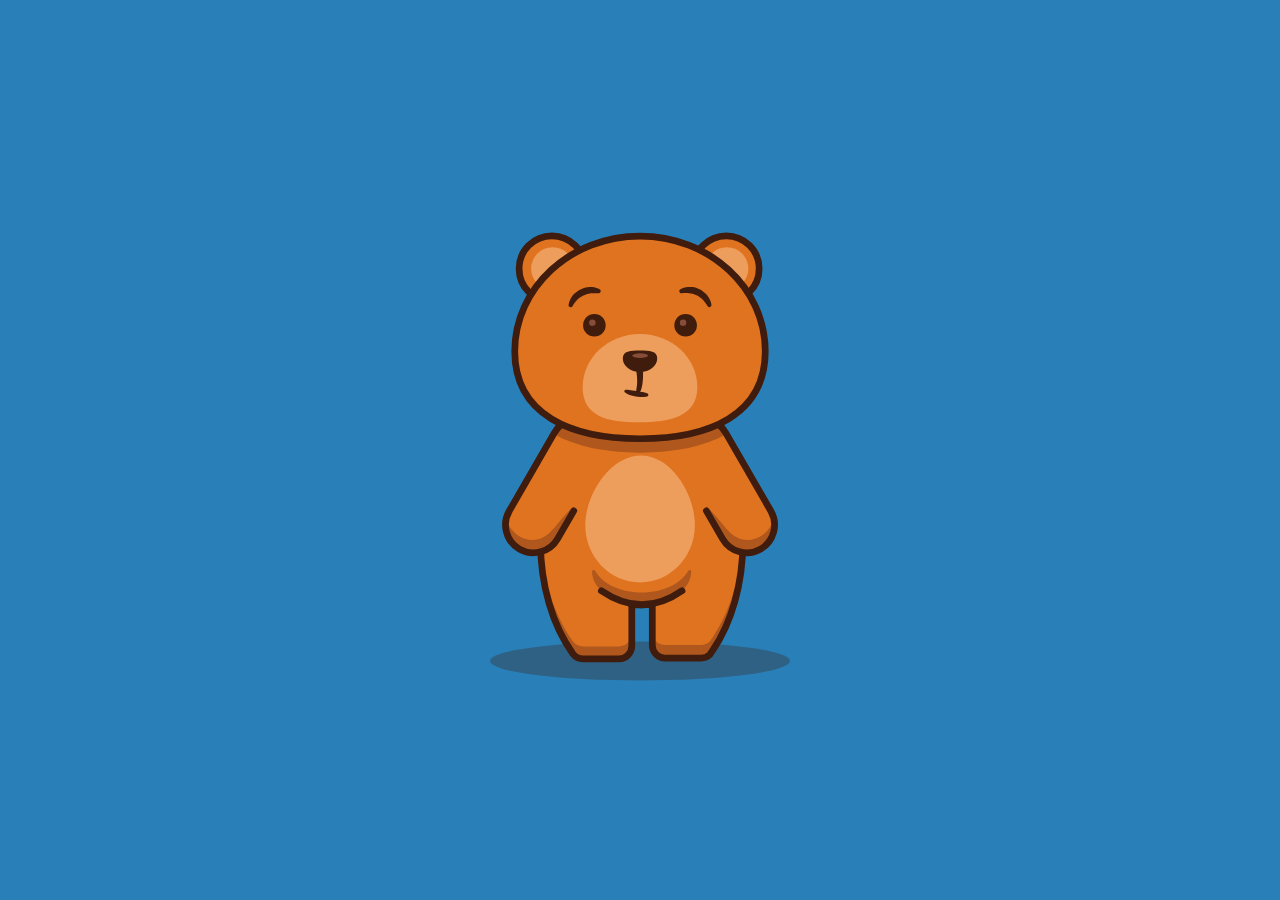
<file: Bear-move/index.html>
<!DOCTYPE html>
<html lang="es">
  <head>
    <meta charset="UTF-8" />
    <meta http-equiv="X-UA-Compatible" content="IE=edge" />
    <meta name="viewport" content="width=device-width, initial-scale=1.0" />
    <title>Bear Move</title>
    <link rel="stylesheet" href="./CSS/style.css" />
  </head>
  <body>
  
    <svg xmlns="http://www.w3.org/2000/svg" viewBox="0 -20 446.4 686.5">
      <title>Curious Bear</title>
      <g id="bear">
            <ellipse cx="223.2" cy="637.6" rx="223.2" ry="29" fill="#3F1C0C" opacity="0.3"/>
            <g id="body">
              <path d="M376.3,460.3c0,63.2-17.1,120.3-44.7,161.4h0l-4.5,6.5a18.9,18.9,0,0,1-13,5.1H260.5a19.1,19.1,0,0,1-19-19V553.2a124.2,124.2,0,0,1-30.5.3v62a19.1,19.1,0,0,1-19,19H138.5a19,19,0,0,1-15.2-7.6l-0.5-.7C93.4,584.6,75.1,525.7,75.1,460.3c0-125.3,67.4-226.9,150.6-226.9S376.3,335,376.3,460.3Z" fill="#e07320"/>
              <path d="M211,596.9v18.4a19.1,19.1,0,0,1-19,19H138.5a19,19,0,0,1-15.2-7.7l-0.5-.7C93.4,584.6,75.1,525.7,75.1,460.3q0-4.6.1-9.2c1.6,61.6,19.6,117,47.5,156.4l0.5,0.8a19,19,0,0,0,15.2,7.7H192A19.1,19.1,0,0,0,211,596.9Z" fill="#af571d"/>
              <path d="M376.3,459.3c0,63.1-17.1,120.3-44.7,161.4h0l-4.5,6.5a18.9,18.9,0,0,1-13,5.2H260.5a19.1,19.1,0,0,1-19-19V594.9a19.1,19.1,0,0,0,19,19H314a18.9,18.9,0,0,0,13-5.2l4.5-6.5h0c26.3-39.1,43-92.7,44.6-152.2Q376.3,454.7,376.3,459.3Z" fill="#af571d"/>
              <path id="body-stroke" d="M376.3,460.3c0,63.2-17.1,120.3-44.7,161.4h0l-4.5,6.5a18.9,18.9,0,0,1-13,5.1H260.5a19.1,19.1,0,0,1-19-19V553.2a124.2,124.2,0,0,1-30.5.3v62a19.1,19.1,0,0,1-19,19H138.5a19,19,0,0,1-15.2-7.6l-0.5-.7C93.4,584.6,75.1,525.7,75.1,460.3c0-125.3,67.4-226.9,150.6-226.9S376.3,335,376.3,460.3Z" fill="none" stroke="#3f1c0d" stroke-miterlimit="10" stroke-width="10"/>
              <path id="arm-right" d="M294.1,283h0a41.6,41.6,0,0,1,56.7,15.2l67.1,116.3a41.6,41.6,0,0,1-15.2,56.7h0A41.6,41.6,0,0,1,346.1,456L322,414.3Z" fill="#e07320"/>
              <path id="arm-right-shadow" d="M325,410.8s15.1,34.1,20.8,45.2c7,13.6,21.7,20.7,36,20.7a41.1,41.1,0,0,0,20.6-5.5A41.6,41.6,0,0,0,422,425.6a41.3,41.3,0,0,1-40.2,32c-14.4,0-25.5-10.5-35-22.6C332.9,417.4,325,410.8,325,410.8Z" fill="#af571d"/>
              <path id="arm-left" d="M152.4,283h0a41.6,41.6,0,0,0-56.7,15.2L28.6,414.5a41.6,41.6,0,0,0,15.2,56.7h0A41.6,41.6,0,0,0,100.5,456l25.5-42.1Z" fill="#e07320"/>
              <path id="arm-left-shadow" d="M121.2,410.8s-15.1,34.1-20.8,45.2c-7,13.6-21.7,20.7-36,20.7a41.1,41.1,0,0,1-20.6-5.5,41.6,41.6,0,0,1-19.6-45.5,41.3,41.3,0,0,0,40.2,32c14.4,0,25.5-10.5,35-22.6C113.3,417.4,121.2,410.8,121.2,410.8Z" fill="#af571d"/>
              <path id="neck-shadow" d="M351.9,300.1c-33.4,19.3-78.7,27.6-128.6,27.6s-95.2-8.3-128.6-27.6l1.1-1.9a41.6,41.6,0,0,1,40.4-20.5c25-27.9,56-44.4,89.5-44.4s64.3,16.4,89.3,44.1a41.6,41.6,0,0,1,35.9,20.7Z" fill="#af571d"/>
              <path id="arm-right-stroke" d="M294.1,283h0a41.6,41.6,0,0,1,56.7,15.2l67.1,116.3a41.6,41.6,0,0,1-15.2,56.7h0A41.6,41.6,0,0,1,346.1,456L322,414.3" fill="none" stroke="#3f1c0d" stroke-linecap="round" stroke-miterlimit="10" stroke-width="10"/>
              <path id="arm-left-stroke" d="M152.4,283h0a41.6,41.6,0,0,0-56.7,15.2L28.6,414.5a41.6,41.6,0,0,0,15.2,56.7h0A41.6,41.6,0,0,0,100.5,456l24.1-41.7" fill="none" stroke="#3f1c0d" stroke-linecap="round" stroke-miterlimit="10" stroke-width="10"/>
              <path id="belly" d="M304.8,435.8c0,46.9-36.5,85-81.5,85s-81.5-38-81.5-85S179.5,332,224.5,332,304.8,388.9,304.8,435.8Z" fill="#ee9e5c"/>
              <path d="M299.4,504.7a33,33,0,0,1-.4,4.9c-3.7,24.9-35.1,44.4-73.4,44.4s-69.8-19.5-73.4-44.5a32.7,32.7,0,0,1-.3-4.8h0a2.4,2.4,0,0,1,4.5-1.2c10.3,18.9,37.4,32.4,69.3,32.4s58.9-13.5,69.3-32.4a2.4,2.4,0,0,1,4.5,1.2h0Z" fill="#af571d"/>
              <path d="M165.7,533.3c39.9,27.3,80.5,27.7,120,0" fill="none" stroke="#3f1c0d" stroke-linecap="round" stroke-miterlimit="10" stroke-width="10"/>
            </g>
            <g id="head" class="head">
              <g id="ears" class="ears">
                <g>
                  <circle cx="92.2" cy="53.9" r="48.9" fill="#e07320" stroke="#3f1c0d" stroke-miterlimit="10" stroke-width="10"/>
                  <circle cx="93.1" cy="53.9" r="31.9" fill="#ee9e5c"/>
                </g>
                <g>
                  <circle cx="351.6" cy="53.9" r="48.9" fill="#e07320" stroke="#3f1c0d" stroke-miterlimit="10" stroke-width="10"/>
                  <circle cx="352.5" cy="53.9" r="31.9" fill="#ee9e5c"/>
                </g>
              </g>
              <path d="M409.6,176.9c0,94.7-83.5,130.1-186.4,130.1S36.8,271.6,36.8,176.9,120.3,5.4,223.2,5.4,409.6,82.2,409.6,176.9Z" fill="#e07320"/>
              <path id="head-stroke" d="M409.6,176.9c0,94.7-83.5,130.1-186.4,130.1S36.8,271.6,36.8,176.9,120.3,5.4,223.2,5.4,409.6,82.2,409.6,176.9Z" fill="none" stroke="#3f1c0d" stroke-miterlimit="10" stroke-width="10"/>
              <g id="eyes" class="eyes">
                <circle cx="291.1" cy="138" r="16.8" fill="#3f1c0c"/>
                <circle cx="287.3" cy="134.2" r="4.8" fill="#884d3a"/>
                <circle cx="155.3" cy="138" r="16.8" fill="#3f1c0c"/>
                <circle cx="152.3" cy="134.2" r="4.8" fill="#884d3a"/>
                <path d="M117.1,106.7l0.5-2.2,0.3-1.1,0.6-1.5a23.6,23.6,0,0,1,1.6-3.5l1.1-1.9,1.3-1.9,0.7-1,0.8-.9,1.7-1.9a33.4,33.4,0,0,1,14.1-8.3,36.2,36.2,0,0,1,5.3-1.1l2.6-.2h4.8l2.1,0.4,1.9,0.4,1.7,0.5,1.5,0.5,1.2,0.5,2.2,1.1a3.2,3.2,0,0,1-1.7,6h-0.4l-2-.2h-6.9l-1.7.2h-0.9l-0.9.2-1.9.3c-1.3.4-2.6,0.6-3.8,1.1a40.3,40.3,0,0,0-3.8,1.5,39.5,39.5,0,0,0-6.9,4.3l-1.4,1.3-0.7.6-0.6.7-1.2,1.3-1,1.3-1,1.2-0.8,1.1-0.7.9-0.6,1-1.2,1.9A3.2,3.2,0,0,1,117.1,106.7Z" fill="#3f1c0d"/>
                <path d="M323.4,109.2l-1.2-1.9-0.6-1-0.7-.9-0.8-1.1-1-1.2-1-1.3-1.2-1.3-0.6-.7-0.7-.6-1.4-1.3a31.6,31.6,0,0,0-10.7-5.8c-1.3-.5-2.6-0.7-3.8-1.1l-1.9-.3-0.9-.2h-0.9l-1.7-.2h-6.9l-2,.2h-0.4a3.2,3.2,0,0,1-1.7-6l2.2-1.1,1.2-.5,1.5-.5,1.7-.5,1.9-.4,2.1-.4h4.8l2.6,0.2a36.2,36.2,0,0,1,5.3,1.1,35.1,35.1,0,0,1,14.1,8.3l1.7,1.9,0.8,0.9,0.7,1,1.3,1.9,1.1,1.9a23.6,23.6,0,0,1,1.6,3.5l0.6,1.5,0.3,1.1,0.5,2.2A3.2,3.2,0,0,1,323.4,109.2Z" fill="#3f1c0d"/>
              </g>
              <g >
                <path class="snout" d="M308.5,230c0,43.6-40.2,52.6-87.3,52.6s-83.3-9-83.3-52.6,38.2-79,85.3-79S308.5,186.3,308.5,230Z" fill="#ee9e5c"/>
                <g class="nose">
                  <path d="M197.6,187.5c0-11.1,11.5-11.7,25.6-11.7s25.6,0.7,25.6,11.7-11.5,20-25.6,20S197.6,198.6,197.6,187.5Z" fill="#3f1c0c"/>
                  <path d="M227.5,201a13.9,13.9,0,0,1,.2,1.7v4.6a109.6,109.6,0,0,1-.4,14.3c-0.1,1.3-.3,2.6-0.5,3.9s-0.4,2.6-.7,3.8a34.2,34.2,0,0,1-.9,3.5,32.6,32.6,0,0,1-1.2,3,23.6,23.6,0,0,1-1.3,2.4l-1.2,1.8-1.2,1.4a2,2,0,0,1-3.5-1.6v-0.2s0.1-.6.3-1.7,0.2-1.1.3-1.8,0.3-1.5.4-2.4,0.1-.9.2-1.3,0.2-.9.2-1.4,0.3-2,.4-3.1,0.3-2.2.3-3.3,0.1-2.3.1-3.5a101.1,101.1,0,0,0-1-13.1q-0.4-2.7-.6-4.3a13.9,13.9,0,0,1-.2-1.7A5,5,0,0,1,227.5,201Z" fill="#3f1c0d"/>
                  <path d="M233.7,244.2l-1.4.2-3.8.3H223l-3.1-.3-3.2-.4a46.8,46.8,0,0,1-6.2-1.4,53.2,53.2,0,0,1-5.3-1.9l-2-1-1.5-1-1.2-1a2.1,2.1,0,0,1,1.3-3.6h3.2l2,0.2,2.4,0.4,2.6,0.4L218,236l5.8,0.9,5.1,1,3.6,0.9,1.4,0.4A2.6,2.6,0,0,1,233.7,244.2Z" fill="#3f1c0d"/>
                  <ellipse cx="223.4" cy="183.3" rx="11.7" ry="3.5" fill="#884d3a"/>
                </g>
              </g>
            </g>
          </g>
    </svg>
    <script src="./script.js"></script>
  </body>
</html>
</file>
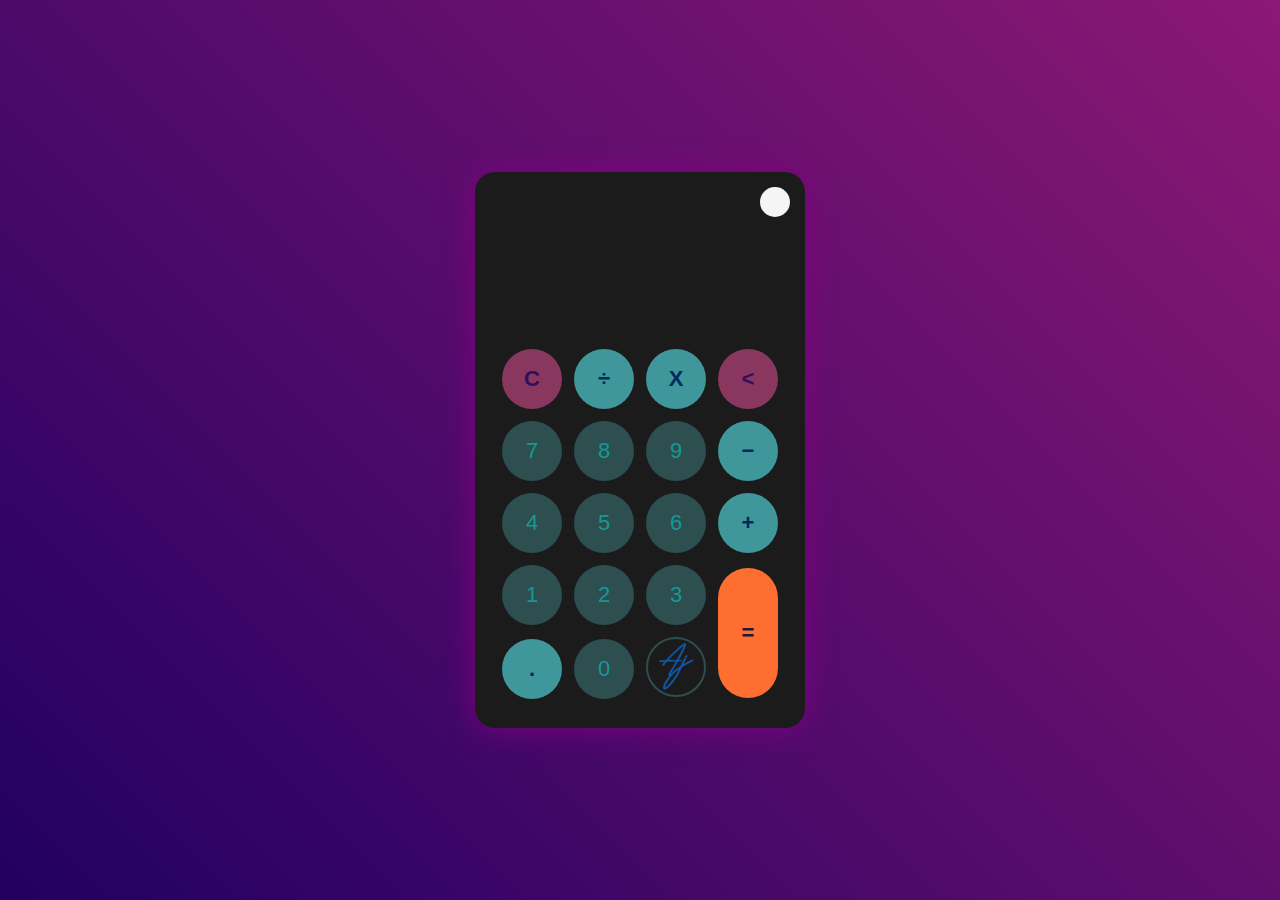
<file: Calculadora/index.html>
<!DOCTYPE html>
<html lang="en">
<head>
  <meta charset="UTF-8">
  <meta http-equiv="X-UA-Compatible" content="IE=edge">
  <meta name="viewport" content="width=device-width, initial-scale=1.0">
  <title>Calculadora AJ</title>
  <link rel="stylesheet" href="./CSS/style.css">
  <link  rel="icon"   href="/Calculadora/Img/calculadorFavicon.png" type="calculadorFavicon/png" /
</head>
<body>
  
  
  <div class="container">
      <div class="calculator dark">
        <div class="theme-toggler active">
          <i class="toggler-icon"></i>
        </div>
        <div class="display-screen">
          <div id="display"></div>
        </div>
        <div class="buttons">
          <table>
            <tr>
              <td><button class="btn-operator" id="clear">C</button></td>
              <td><button class="btn-operator" id="/">÷</button></td>
              <td><button class="btn-operator" id="*">X</button></td>
              <td><button class="btn-backspace" id="backspace"><</button></td>
            </tr>

            <tr>
              <td><button class="btn-number" id="7">7</button></td>
              <td><button class="btn-number" id="8">8</button></td>
              <td><button class="btn-number" id="9">9</button></td>
              <td><button class="btn-operator" id="-">−</button></td>
            </tr>

            <tr>
              <td><button class="btn-number" id="4">4</button></td>
              <td><button class="btn-number" id="5">5</button></td>
              <td><button class="btn-number" id="6">6</button></td>
              <td><button class="btn-operator" id="+">+</button></td>
            </tr>

            <tr>
              <td><button class="btn-number" id="1">1</button></td>
              <td><button class="btn-number" id="2">2</button></td>
              <td><button class="btn-number" id="3">3</button></td>
              <td rowspan="2"><button class="btn-equal" id="equal">=</button></td>
            </tr>

            <tr>
              <td><button class="btn-operator" id=".">.</button></td>
              <td><button class="btn-number" id="0">0</button></td>
              <td><a href="https://www.linkedin.com/in/axel-sarmiento-rom%C3%A1n-9b72bb257/" target="_blank" title="perfilLinkedin"><img class="AJ" alt="Logotipo" src="/Logo/Logo 1.png"></a></td>
            </tr>

          </table>
        </div>
      </div>
  
  </div>
  <script src="script.js"></script>
</body>
</html>
</file>
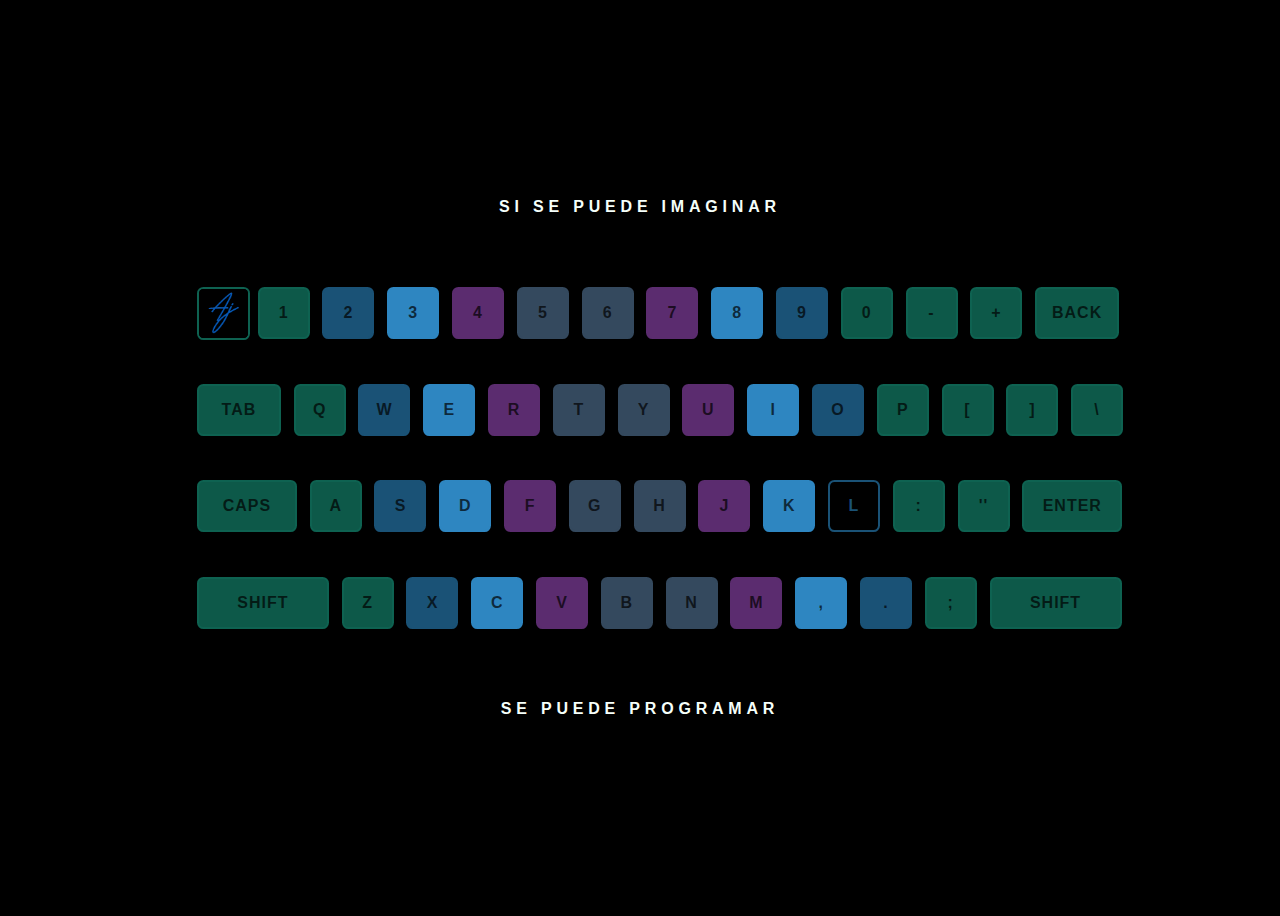
<file: Keyboard/index.html>
<!DOCTYPE html>
<html lang="en">
<head>
  <meta charset="UTF-8">
  <meta http-equiv="X-UA-Compatible" content="IE=edge">
  <meta name="viewport" content="width=device-width, initial-scale=1.0">
  <title>Keyboard</title>
  <link rel="stylesheet" href="/Keyboard/CSS/style.css">
</head>
<body>
    <h1 class="title">SI SE PUEDE IMAGINAR</h1>
    <div class="keyboard">
      <ul class="row row-0">
        <li><img class = "logo" src="/Logo/Logo 1 black.png" alt="Logo"></li>
        <li class="pinky" id="1">1</li>
        <li class="ring" id="2">2</li>
        <li class="middle" id="3">3</li>
        <li class="pointer1st" id="4">4</li>
        <li class="pointer2nd" id="5">5</li>
        <li class="pointer2nd" id="6">6</li>
        <li class="pointer1st" id="7">7</li>
        <li class="middle" id="8">8</li>
        <li class="ring" id="9">9</li>
        <li class="pinky" id="10">0</li>
        <li class="pinky">-</li>
        <li class="pinky">+</li>
        <li class="pinky" id="back">BACK</li>
      </ul>
      <ul class="row row-1">
        <li class="pinky" id="tab">TAB</li>
        <li class="pinky" id="Q">Q</li>
        <li class="ring" id="W">W</li>
        <li class="middle" id="E">E</li>
        <li class="pointer1st" id="R">R</li>
        <li class="pointer2nd" id="T">T</li>
        <li class="pointer2nd" id="Y">Y</li>
        <li class="pointer1st" id="U">U</li>
        <li class="middle" id="I">I</li>
        <li class="ring" id="O">O</li>
        <li class="pinky" id="P">P</li>
        <li class="pinky">[</li>
        <li class="pinky">]</li>
        <li class="pinky">\</li>
      </ul>
      <ul class="row row-2">
        <li class="pinky" id="caps">CAPS</li>
        <li class="pinky" id="A">A</li>
        <li class="ring" id="S">S</li>
        <li class="middle" id="D">D</li>
        <li class="pointer1st" id="F">F</li>
        <li class="pointer2nd" id="G">G</li>
        <li class="pointer2nd" id="H">H</li>
        <li class="pointer1st" id="J">J</li>
        <li class="middle" id="K">K</li>
        <li class="ring" id="L">L</li>
        <li class="pinky">:</li>
        <li class="pinky">''</li>
        <li class="pinky" id="enter">ENTER</li>
      </ul>
      <ul class="row row-3">
        <li class="pinky" id="left-shift">SHIFT</li>
        <li class="pinky" id="Z">Z</li>
        <li class="ring" id="X">X</li>
        <li class="middle" id="C">C</li>
        <li class="pointer1st" id="V">V</li>
        <li class="pointer2nd" id="B">B</li>
        <li class="pointer2nd" id="N">N</li>
        <li class="pointer1st" id="M">M</li>
        <li class="middle">,</li>
        <li class="ring">.</li>
        <li class="pinky">;</li>
        <li class="pinky" id="right-shift">SHIFT</li>
      </ul>
    </div>
    <h1 class="title">SE PUEDE PROGRAMAR</h1>
    <script src="./script.js"></script>
  <script src="/Keyboard/script.js"></script>
</body>
</html>
</file>
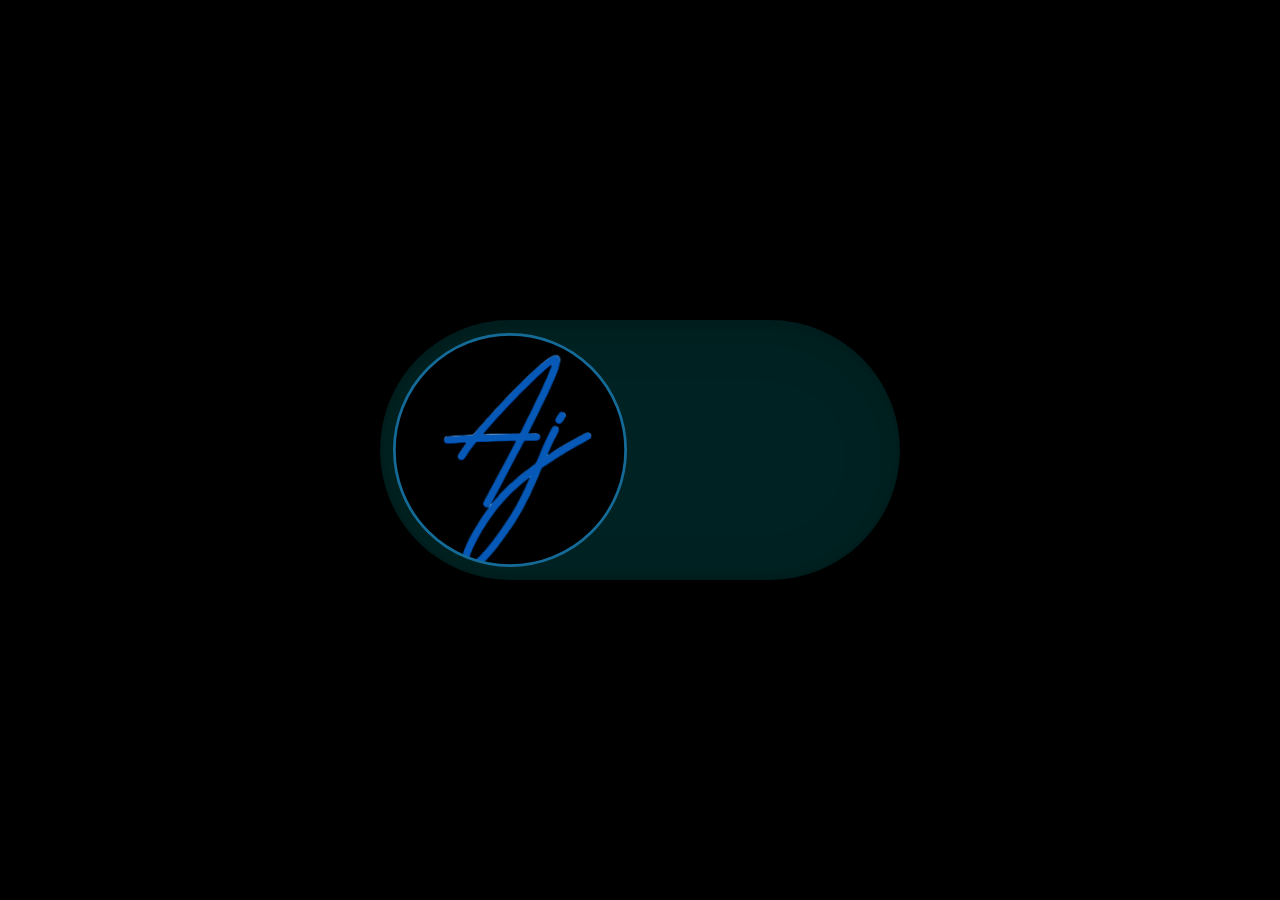
<file: Slide/index.html>
<!DOCTYPE html>
<html lang="en">
<head>
  <meta charset="UTF-8">
  <meta http-equiv="X-UA-Compatible" content="IE=edge">
  <meta name="viewport" content="width=device-width, initial-scale=1.0">
  <title>Slide Logo</title>
  <link rel="stylesheet" href="/Slide/CSS/style.css">
</head>
<body>
  <div class="toggle">
      <i class="indicator"> </i>
  </div>
  <script src="./script.js"></script>
</body>
</html>
</file>
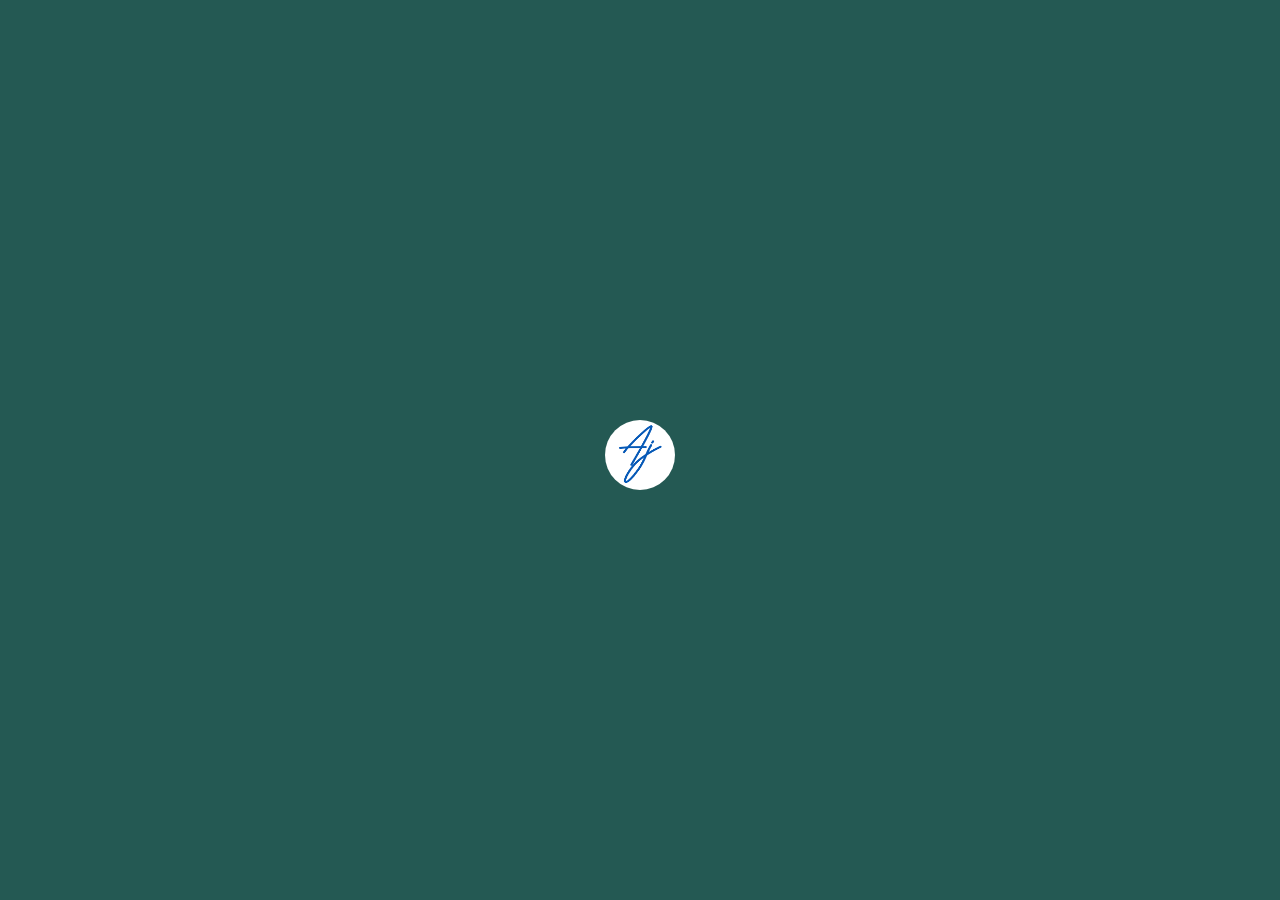
<file: Toggle/index.html>
<!DOCTYPE html>
<html lang="en">
<head>
  <meta charset="UTF-8">
  <meta http-equiv="X-UA-Compatible" content="IE=edge">
  <meta name="viewport" content="width=device-width, initial-scale=1.0">
  <link rel="stylesheet" href="/Toggle/CSS/style.css">
  <title>Toggle</title>
</head>
<body>
  <div class="container">
    <div class="content">
      <h2>Axel Sarmiento Román</h2>
      <br>
      <p>Soy un programador junior graduado en Developer Full Stack Java, con conocimientos en varios lenguajes. Estoy comprometido a aprender y crecer profesionalmente, aportando mis habilidades para contribuir al éxito del equipo y de la empresa en conjunto. Me encantaría discutir cómo puedo ser parte de un equipo maravilloso.</p>
    </div>
    <div class="toggleBtn"><img class="toggleBtn" alt="Logotipo" src="/Logo/Logo 1 white.png"></div>
  </div>
  <script src="/Toggle/script.js"></script>
</body>
</html>
</file>
<file: Bear-move/CSS/style.css>
body {
  padding: 0;
  margin: 0;
  display: flex;
  align-items: center;
  justify-content: center;
  width: 100vw;
  height: 100vh;
  background-color: #2980B9;
  cursor: url(/Bear-move/cursor.svg), auto;
  transition: 0.5s;
}

svg {
  width: 300px;
}/*# sourceMappingURL=style.css.map */
</file>
<file: Calculadora/CSS/style.css>
* {
  padding: 0;
  margin: 0;
  box-sizing: border-box;
  font-family: sans-serif;
}

body {
  background: linear-gradient(45deg, #210062, #8B1874);
}

.container {
  height: 100vh;
  width: 100vw;
  display: flex;
  align-items: center;
  justify-content: center;
  flex-wrap: wrap;
  margin-top: 0;
}

.calculator {
  position: relative;
  height: auto;
  width: auto;
  padding: 20px;
  border-radius: 20px;
  box-shadow: 0 0 30px rgb(128, 0, 128);
  background-color: #FFF4E0;
  /*dark theme */
}
.calculator #display {
  color: #0a1e23;
  margin: 0 10px;
  height: 130px;
  width: auto;
  display: flex;
  align-items: flex-end;
  justify-content: flex-end;
  font-size: 33px;
  margin-bottom: 20px;
  font-weight: 700;
}
.calculator #equal {
  height: 130px;
}
.calculator #clear {
  background-color: #2F0F5D;
  color: #89375F;
  font-weight: bold;
}
.calculator .btn-number {
  background-color: #1A5F7A;
  color: #FFF3E2;
}
.calculator .btn-operator {
  background-color: #002B5B;
  color: #FFF3E2;
}
.calculator .btn-equal {
  background-color: #B8621B;
  color: #FFF3E2;
  font-weight: bold;
}
.calculator .btn-backspace {
  background-color: #2F0F5D;
  color: #89375F;
  font-weight: bold;
}
.calculator .AJ {
  height: 60px;
  width: 60px;
  border-radius: 30px;
  margin: 5px;
  border: 2px solid #1A5F7A;
  cursor: pointer;
  transition: 0.2s ease;
}
.calculator .AJ:hover {
  transform: scale(1.1);
}
.calculator.dark {
  background-color: #1b1b1b;
}
.calculator.dark #display {
  color: #FFF3E2;
}
.calculator.dark #clear {
  background-color: #89375F;
  color: #2F0F5D;
  font-weight: bold;
}
.calculator.dark .btn-number {
  background-color: #2E4F4F;
  color: #159895;
}
.calculator.dark .btn-operator {
  background-color: #3F979B;
  color: #002B5B;
  font-weight: bold;
}
.calculator.dark .btn-equal {
  background-color: #FF6E31;
  color: #181D31;
  font-weight: bold;
}
.calculator.dark .btn-backspace {
  background-color: #89375F;
  color: #2F0F5D;
  font-weight: bold;
}
.calculator.dark .AJ {
  border: 2px solid #2E4F4F;
}

.theme-toggler {
  position: absolute;
  top: 30px;
  right: 30px;
  cursor: pointer;
  color: #f5f5f5;
  z-index: 1;
}
.theme-toggler::before {
  content: "";
  position: absolute;
  height: 30px;
  width: 30px;
  top: 50%;
  transform: translate(-50%, -50%);
  border-radius: 50%;
  background-color: #000;
  z-index: -1;
}

.theme-toggler.active {
  color: #000;
}
.theme-toggler.active::before {
  background-color: #f5f5f5;
}

button {
  height: 60px;
  width: 60px;
  border: 0;
  border-radius: 30px;
  margin: 5px;
  font-size: 22px;
  cursor: pointer;
  transition: all 0.2s ease;
}
button:hover {
  transform: scale(1.1);
}/*# sourceMappingURL=style.css.map */
</file>
<file: Keyboard/CSS/style.css>
body {
  background-color: black;
  font-family: "Helvetica Neue", Arial, Helvetica, sans-serif;
  font-weight: bold;
  display: flex;
  flex-direction: column;
  justify-content: center;
  align-items: center;
  height: 100vh;
}

.title {
  color: mintcream;
  text-transform: uppercase;
  margin-top: 3em;
  margin-bottom: 3em;
  font-size: 1em;
  letter-spacing: 0.3em;
}

.keyboard {
  display: flex;
  flex-direction: column;
}

.row {
  list-style: none;
  display: flex;
}

li {
  height: 3em;
  width: 3em;
  color: rgba(0, 0, 0, 0.7);
  border-radius: 0.4em;
  line-height: 3em;
  letter-spacing: 1px;
  margin: 0.4em;
  transition: 0.3s;
  text-align: center;
  font-size: 1em;
}

#tab {
  width: 5em;
}

#caps {
  width: 6em;
}

#left-shift {
  width: 8em;
}

#enter {
  width: 6em;
}

#right-shift {
  width: 8em;
}

#back {
  width: 5em;
}

.logo {
  width: 49px;
  height: 49px;
  border: 2px solid #0E6251;
  border-radius: 0.4em;
}

.pinky {
  background-color: rgba(14, 98, 81, 0.905);
  border: 2px solid #0E6251;
}

.pinky.selected {
  color: rgba(14, 98, 81, 0.905);
}

.ring {
  background-color: #1A5276;
  border: 2px solid #1A5276;
}

.ring.selected {
  color: #1A5276;
}

.middle {
  background-color: #2E86C1;
  border: 2px solid #2E86C1;
}

.middle.selected {
  color: #2E86C1;
}

.pointer1st {
  background-color: #5B2C6F;
  border: 2px solid #5B2C6F;
}

.pointer1st.selected {
  color: #5B2C6F;
}

.pointer2nd {
  background-color: #34495E;
  border: 2px solid #34495E;
}

.pointer2nd.selected {
  color: #34495E;
}

.fill-out-key {
  background-color: slategray;
  border: 2px solid slategray;
}

.selected {
  background-color: transparent;
  animation: vibrate-1 0.3s linear infinite both;
}

.hit {
  animation: hit 0.3s cubic-bezier(0.39, 0.575, 0.565, 1) both;
}
@keyframes hit {
  0% {
    transform: scale(1.2);
  }
  100% {
    transform: scale(1);
  }
}
@keyframes vibrate-1 {
  0% {
    transform: translate(0);
  }
  20% {
    transform: translate(-2px, 2px);
  }
  40% {
    transform: translate(-2px, -2px);
  }
  60% {
    transform: translate(2px, 2px);
  }
  80% {
    transform: translate(2px, -2px);
  }
  100% {
    transform: translate(0);
  }
}/*# sourceMappingURL=style.css.map */
</file>
<file: Slide/CSS/style.css>
* {
  margin: 0;
  padding: 0;
  box-sizing: border-box;
}

body {
  background: #000;
  display: flex;
  justify-content: center;
  align-items: center;
  flex-direction: column;
  min-height: 100vh;
  transition: 0.5s;
}
body.active {
  background: #f5f5f5;
}

.toggle {
  position: relative;
  display: block;
  width: 520px;
  height: 260px;
  border-radius: 260px;
  background: #002222;
  box-shadow: inset 0 8px 60px rgba(0, 0, 0, 0.1), inset 0 8px 8px rgba(0, 0, 0, 0.1), inset 0 -4px 4px rgba(0, 0, 0, 0.1);
}
.toggle .indicator {
  background-image: url(/Logo/Logo\ 1\ black.png);
  border: solid 3px #156b98;
  position: absolute;
  top: 0;
  left: 0;
  width: 260px;
  height: 260px;
  border-radius: 50%;
  cursor: pointer;
  transform: scale(0.9);
  transition: 0.5s;
}
.toggle.active {
  background: #ffffcf;
  box-shadow: inset 0 2px 60px rgba(0, 0, 0, 0.1), inset 0 2px 8px rgba(0, 0, 0, 0.1), inset 0 -4px 8px rgba(0, 0, 0, 0.1);
}
.toggle.active .indicator {
  left: 260px;
  background-image: url(/Logo/Logo\ 1\ white.png);
  border: solid 3px #156b98;
}/*# sourceMappingURL=style.css.map */
</file>
<file: Toggle/CSS/style.css>
@import url("https://fonts.googleapis.com/css2?family=Poppins:wght@100;300&display=swap");
* {
  margin: 0;
  padding: 0;
  box-sizing: border-box;
  font-family: "Poppins", sans-serif;
}

body {
  display: flex;
  justify-content: center;
  align-items: center;
  min-height: 100vh;
  background: #245953;
}

.container {
  position: relative;
  height: 0;
  width: 0;
  background: #408E91;
  display: flex;
  align-items: center;
  justify-content: center;
  border-radius: 50px;
  transition: 0.5s;
}
.container::before {
  content: "";
  position: absolute;
  bottom: -15px;
  width: 40px;
  height: 40px;
  background: #408E91;
  border-radius: 5px;
  opacity: 0;
  transform: rotate(45deg);
  transition: 0.5s;
}
.container .content {
  min-width: 400px;
  padding: 40px;
  color: #f5f5f5;
  opacity: 0;
  transition: 0.3s;
  transform: scale(0);
}
.container .toggleBtn {
  position: absolute;
  bottom: -20px;
  min-width: 70px;
  height: 70px;
  border-radius: 50%;
  cursor: pointer;
  display: flex;
  justify-content: center;
  align-items: center;
  transition: 0.5s;
}
.container.active .content {
  opacity: 1;
  transition-delay: 0.3s;
  transform: scale(1);
}
.container.active .toggleBtn {
  bottom: -50px;
}
.container.active {
  width: 400px;
  height: 400px;
}
.container.active::before {
  opacity: 1;
  transition-delay: 0.5s;
}/*# sourceMappingURL=style.css.map */
</file>
